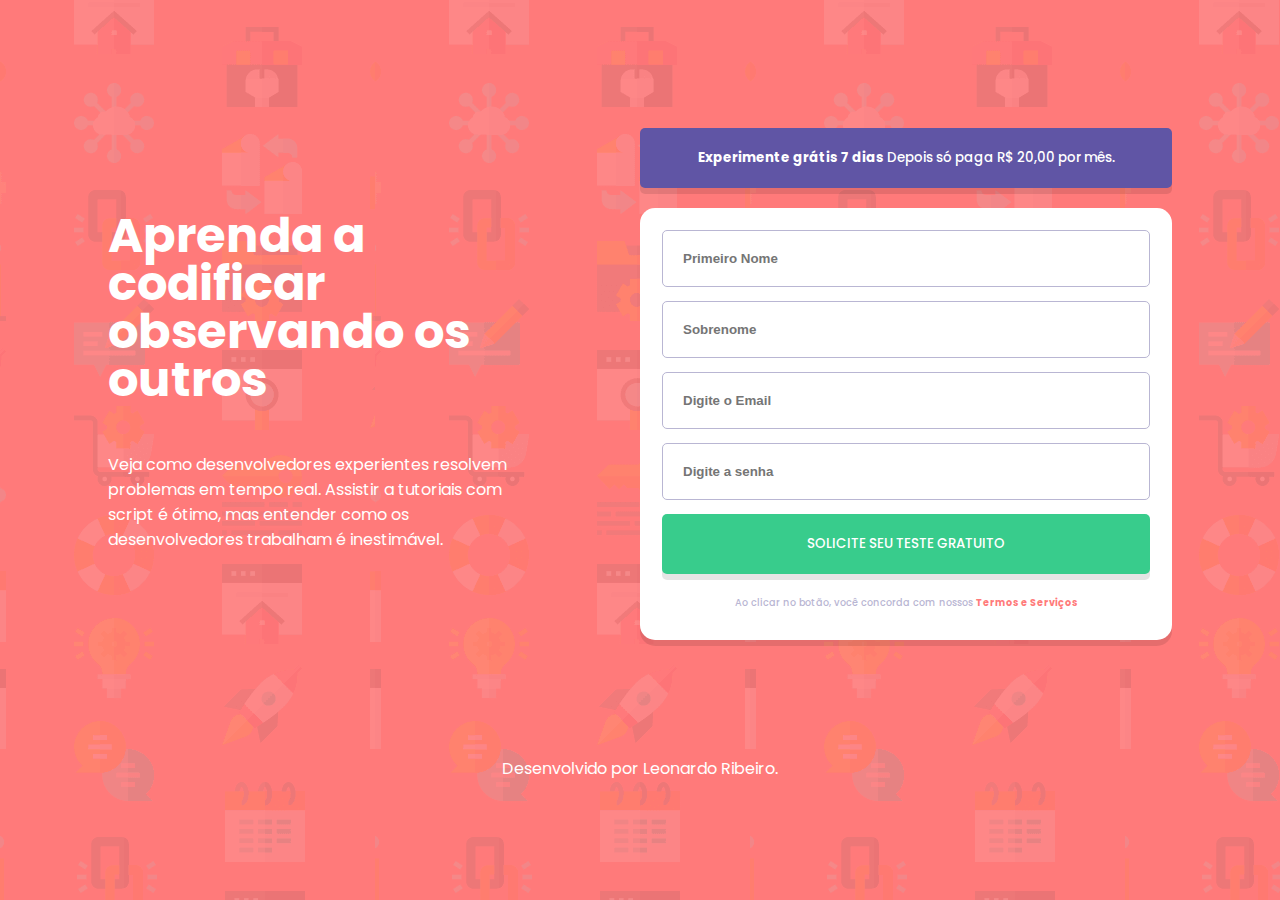
<file: index.html>
<!DOCTYPE html>
<html lang="en">
<head>
    <meta charset="UTF-8">
    <meta http-equiv="X-UA-Compatible" content="IE=edge">
    <meta name="viewport" content="width=device-width, initial-scale=1.0">

    <link
      rel="icon"
      type="image/png"
      sizes="32x32"
      href="./images/favicon-32x32.png"
    />
    <link rel="preconnect" href="https://fonts.googleapis.com" />
    <link rel="preconnect" href="https://fonts.gstatic.com" crossorigin />
    <link
      href="https://fonts.googleapis.com/css2?family=Poppins:wght@400;500;700&display=swap"
      rel="stylesheet"
    />

    <link rel="stylesheet" href="estilo.css" />

    <title>Componente de Introdução com Fomrulário de Inscrição</title>

</head>

<body>
    <main>
      <div class="container">
        <section class="intro">
          <h1>Aprenda a codificar observando os outros</h1>
          <p>
            Veja como desenvolvedores experientes resolvem problemas em tempo real. Assistir a tutoriais com script é ótimo, mas entender como os desenvolvedores trabalham é inestimável.
          </p>
        </section>
        <section class="body">
          <button class="promo">
            <b> Experimente grátis 7 dias</b> Depois só paga R$ 20,00 por mês.
          </button>
          <form autocomplete="off">
            <input type="text" class="pnome" placeholder="Primeiro Nome" />
            <div class="input__container hidden">
              <span class="input__icon"
                ><img src="./images/icon-error.svg" alt=""
              /></span>
              <span class="input__span"
                ><i> O Nome não pode ficar vazio! </i></span
              >
            </div>
            <input type="text" class="snome" placeholder="Sobrenome" />
            <div class="input__container hidden">
              <span class="input__icon"
                ><img src="./images/icon-error.svg" alt=""
              /></span>
              <span class="input__span"><i>Sobrenome não pode ficar vazio!</i></span>
            </div>
            <input type="text" class="email" placeholder="Digite o Email" />
            <div class="input__container hidden">
              <span class="input__icon"
                ><img src="./images/icon-error.svg" alt="" /></span
              ><span class="input__span input_span--email"
                >Por favor, digite um endereço de email válido.</span
              >
            </div>
            <input type="password" class="password" placeholder="Digite a senha" />
            <div class="input__container hidden">
              <span class="input__icon"
                ><img src="./images/icon-error.svg" alt="" /></span
              ><span class="input__span input_span--pass"
                >Senha não pode ficar vazio</span
              >
            </div>
            <button class="subscribe">SOLICITE SEU TESTE GRATUITO</button>
            <div class="terms">
                Ao clicar no botão, você concorda com nossos
              <a href="#"> Termos e Serviços </a>
            </div>
          </form>
        </section>
      </div>
    </main>

    <footer>
        <p> Desenvolvido por Leonardo Ribeiro. </p>
    </footer>

</body>

</html>
</file>
<file: estilo.css>
:root {
    --red: hsl(0, 100%, 74%);
    --green: hsl(154, 59%, 51%);
    --blue: hsl(248, 32%, 49%);
  
    --dark-blue: hsl(249, 10%, 26%);
    --grayish-blue: hsl(246, 25%, 77%);
  
    --box-shadow: 0px 6px 0px rgb(0 0 0 / 0.1);
  } 
  
  *,
  *::before,
  *::after {
    box-sizing: border-box;
  }
  
  body {
    font-size: 16px;
    background-image: url(./images/bg-intro-mobile.png);
    background-color: var(--red);
    font-family: "Poppins", sans-serif;
  }
  
  h1,
  p {
    color: white;
    text-align: center;
  }
  
  .container {
    padding: 50px 20px;
    display: flex;
    flex-direction: column;
  
    /* display: grid;
    grid-template-rows: 1fr 1fr; */
  }
  
  .block {
    display: block;
  }
  
  .intro {
    margin: 60px 0;
  }
  
  .promo {
    background-color: var(--blue);
    color: white;
    text-align: center;
    padding: 20px 40px;
    border-radius: 5px;
    margin: 20px 0;
    box-shadow: var(--box-shadow);
    width: 100%;
  }
  
  .active {
    display: block;
  }
  
  .hidden {
    display: none;
  }
  
  form {
    padding: 15px;
    background-color: white;
    border-radius: 15px;
    display: flex;
    flex-direction: column;
    box-shadow: var(--box-shadow);
  }
  
  input,
  button {
    padding: 20px;
    margin: 7px;
    border-radius: 5px;
  }
  
  input {
    border: 1px solid var(--grayish-blue);
    border-radius: 5px;
    font-weight: 700;
    color: var(--dark-blue);
  }
  
  input:focus {
    outline: none;
  }
  
  .input__container {
    position: relative;
  }
  
  .input__span {
    position: relative;
    float: right;
    color: var(--red);
    font-size: 0.65rem;
    font-weight: 500;
  }
  
  .input__icon {
    position: relative;
    z-index: 50;
    bottom: 50px;
    right: 20px;
  
    float: right;
  }
  
  button {
    background-color: var(--green);
    border: none;
    color: white;
    cursor: pointer;
    box-shadow: var(--box-shadow);
    font-family: Poppins, sans-serif;
    font-weight: 500;
  }
  
  .terms {
    margin: 15px;
    font-size: 0.6rem;
    font-weight: 500;
    color: var(--grayish-blue);
    text-align: center;
  }
  
  a {
    color: var(--red);
    text-decoration: none;
    font-weight: 700;
  }
  
  .subscribe {
    box-shadow: hsl(154, 58%, 24%);
  }
  
  .subscribe:hover {
    background-color: hsl(154, 59%, 51%, 0.7);
  }
  
  @media (min-width: 650px) {
    .container {
      /* grid-template-columns: 1fr 1fr; */
      flex-direction: row;
      justify-content: center;
      padding: 100px;
    }
  
    .intro {
      width: 50%;
      padding-right: 7rem;
      display: flex;
      flex-direction: column;
      justify-content: center;
  
  }
  h1,
  p {
    text-align: left;
  }
  
  h1 {
    font-size: 3rem;
    line-height: 1;
  }
  
  h2 {
    font-size: 1rem;
  }
  .body {
    min-width: 325px;
    width: 50%;
  }
  
  .intro {
    padding-right: 7rem;
  }
  
  footer {
    bottom: 0;
    left: 500px;
    height: 40px;
    width: 100%;
    display: flex;
    justify-content: center;
  }
</file>
